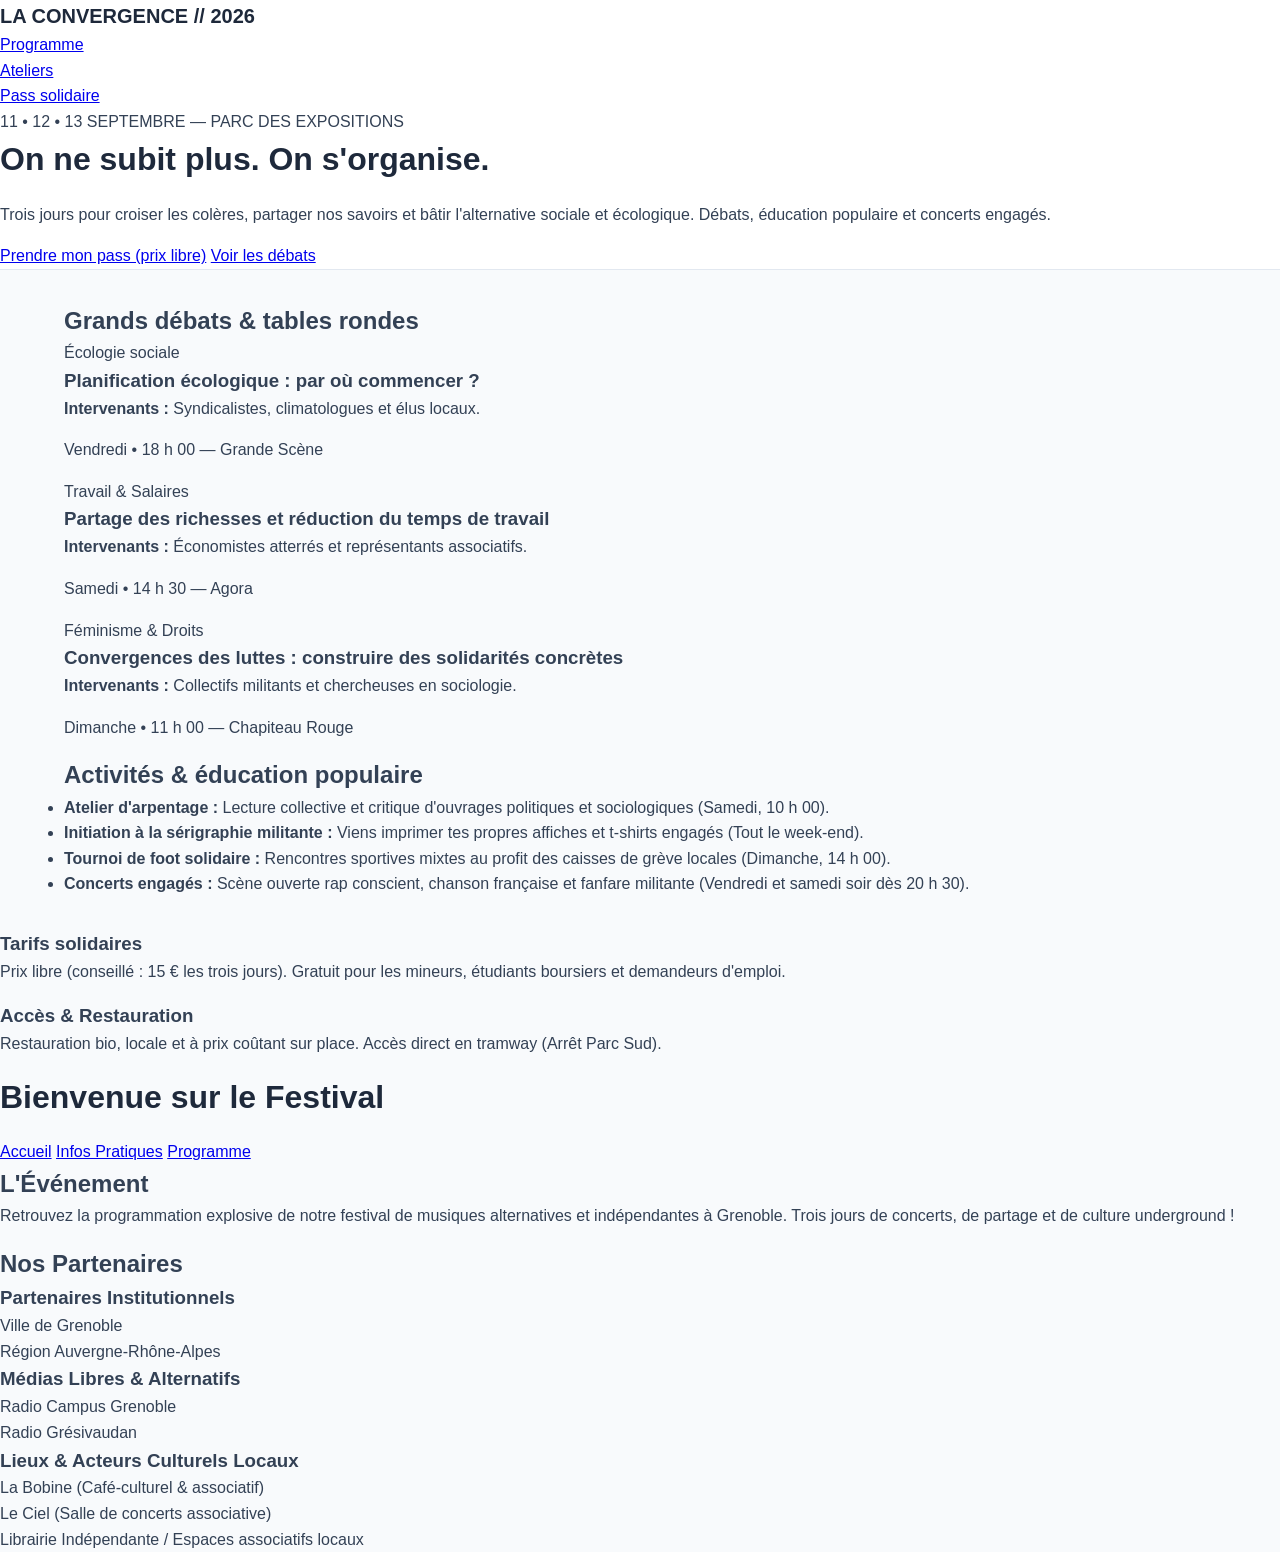
<file: accueil.html>
<!DOCTYPE html>
<html lang="fr">
<head>
    <meta charset="UTF-8">
    <meta name="viewport" content="width=device-width, initial-scale=1.0">
    <title>La Convergence — Festival des Luttes & des Idées 2026</title>
    <link rel="stylesheet" href="style.css">
</head>
<body>
    <header class="hero">
        <nav class="navbar">
            <span class="logo">LA CONVERGENCE // 2026</span>
            <ul>
                <li><a href="#programme">Programme</a></li>
                <li><a href="#ateliers">Ateliers</a></li>
                <li><a href="#infos" class="nav-cta">Pass solidaire</a></li>
            </ul>
        </nav>

        <div class="hero-content">
            <span class="badge-top">11 • 12 • 13 SEPTEMBRE — PARC DES EXPOSITIONS</span>
            <h1>
                <span>On ne subit plus.</span>
                <span class="highlight">On s'organise.</span>
            </h1>
            <p class="subtitle">
                Trois jours pour croiser les colères, partager nos savoirs et bâtir l'alternative sociale et écologique. Débats, éducation populaire et concerts engagés.
            </p>
            <div class="hero-actions">
                <a href="#infos" class="btn-primary">Prendre mon pass (prix libre)</a>
                <a href="#programme" class="btn-secondary">Voir les débats</a>
            </div>
        </div>
    </header>

    <main>
        <section id="programme" class="container">
            <h2>Grands débats & tables rondes</h2>
            <div class="grid">
                <article class="card">
                    <span class="tag">Écologie sociale</span>
                    <h3>Planification écologique : par où commencer ?</h3>
                    <p><strong>Intervenants :</strong> Syndicalistes, climatologues et élus locaux.</p>
                    <p class="time">Vendredi • 18 h 00 — Grande Scène</p>
                </article>

                <article class="card">
                    <span class="tag">Travail & Salaires</span>
                    <h3>Partage des richesses et réduction du temps de travail</h3>
                    <p><strong>Intervenants :</strong> Économistes atterrés et représentants associatifs.</p>
                    <p class="time">Samedi • 14 h 30 — Agora</p>
                </article>

                <article class="card">
                    <span class="tag">Féminisme & Droits</span>
                    <h3>Convergences des luttes : construire des solidarités concrètes</h3>
                    <p><strong>Intervenants :</strong> Collectifs militants et chercheuses en sociologie.</p>
                    <p class="time">Dimanche • 11 h 00 — Chapiteau Rouge</p>
                </article>
            </div>
        </section>

        <section id="ateliers" class="bg-light">
            <div class="container">
                <h2>Activités & éducation populaire</h2>
                <ul class="activity-list">
                    <li>
                        <strong>Atelier d'arpentage :</strong> Lecture collective et critique d'ouvrages politiques et sociologiques (Samedi, 10 h 00).
                    </li>
                    <li>
                        <strong>Initiation à la sérigraphie militante :</strong> Viens imprimer tes propres affiches et t-shirts engagés (Tout le week-end).
                    </li>
                    <li>
                        <strong>Tournoi de foot solidaire :</strong> Rencontres sportives mixtes au profit des caisses de grève locales (Dimanche, 14 h 00).
                    </li>
                    <li>
                        <strong>Concerts engagés :</strong> Scène ouverte rap conscient, chanson française et fanfare militante (Vendredi et samedi soir dès 20 h 30).
                    </li>
                </ul>
            </div>
        </section>
    </main>

    <footer id="infos">
        <div class="container footer-grid">
            <div>
                <h3>Tarifs solidaires</h3>
                <p>Prix libre (conseillé : 15 € les trois jours). Gratuit pour les mineurs, étudiants boursiers et demandeurs d'emploi.</p>
            </div>
            <div>
                <h3>Accès & Restauration</h3>
                <p>Restauration bio, locale et à prix coûtant sur place. Accès direct en tramway (Arrêt Parc Sud).</p>
            </div>
        </div>
          <div class="container">
        <h1>Bienvenue sur le Festival</h1>
        
        <!-- Navigation rapide -->
        <nav class="main-nav">
            <a href="accueil.html" class="active">Accueil</a>
            <a href="infos.html">Infos Pratiques</a>
            <a href="programme.html">Programme</a>
        </nav>

        <section class="intro">
            <h2>L'Événement</h2>
            <p>Retrouvez la programmation explosive de notre festival de musiques alternatives et indépendantes à Grenoble. Trois jours de concerts, de partage et de culture underground !</p>
        </section>

        <!-- Section Partenaires -->
        <section class="partners-section">
            <h2>Nos Partenaires</h2>

            <div class="partner-category">
                <h3>Partenaires Institutionnels</h3>
                <ul>
                    <li>Ville de Grenoble</li>
                    <li>Région Auvergne-Rhône-Alpes</li>
                </ul>
            </div>

            <div class="partner-category">
                <h3>Médias Libres & Alternatifs</h3>
                <ul>
                    <li>Radio Campus Grenoble</li>
                    <li>Radio Grésivaudan</li>
                </ul>
            </div>

            <div class="partner-category">
                <h3>Lieux & Acteurs Culturels Locaux</h3>
                <ul>
                    <li>La Bobine (Café-culturel & associatif)</li>
                    <li>Le Ciel (Salle de concerts associative)</li>
                    <li>Librairie Indépendante / Espaces associatifs locaux</li>
                </ul>
            </div>
        </section>
    </div>
    </footer>

</body>
</html>
</file>
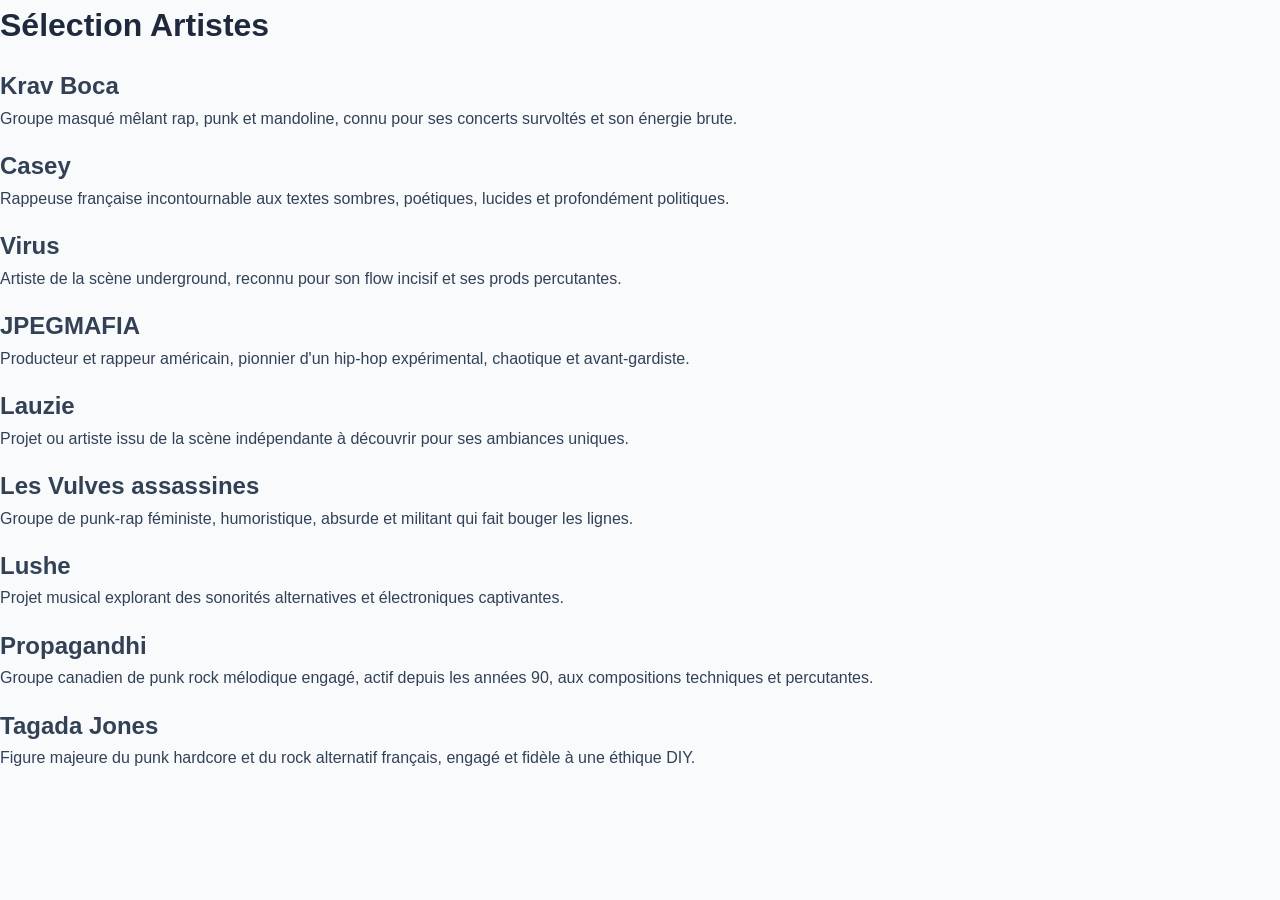
<file: artistes.html>
<!DOCTYPE html>
<html lang="fr">
<head>
    <meta charset="UTF-8">
    <meta name="viewport" content="width=device-width, initial-scale=1.0">
    <title>Présentation des Artistes</title>
    <link rel="stylesheet" href="style.css">
</head>
<body>

    <h1>Sélection Artistes</h1>

    <div class="grid">
        <div class="card">
            <h2>Krav Boca</h2>
            <p>Groupe masqué mêlant rap, punk et mandoline, connu pour ses concerts survoltés et son énergie brute.</p>
        </div>

        <div class="card">
            <h2>Casey</h2>
            <p>Rappeuse française incontournable aux textes sombres, poétiques, lucides et profondément politiques.</p>
        </div>

        <div class="card">
            <h2>Virus</h2>
            <p>Artiste de la scène underground, reconnu pour son flow incisif et ses prods percutantes.</p>
        </div>

        <div class="card">
            <h2>JPEGMAFIA</h2>
            <p>Producteur et rappeur américain, pionnier d'un hip-hop expérimental, chaotique et avant-gardiste.</p>
        </div>

        <div class="card">
            <h2>Lauzie</h2>
            <p>Projet ou artiste issu de la scène indépendante à découvrir pour ses ambiances uniques.</p>
        </div>

        <div class="card">
            <h2>Les Vulves assassines</h2>
            <p>Groupe de punk-rap féministe, humoristique, absurde et militant qui fait bouger les lignes.</p>
        </div>

        <div class="card">
            <h2>Lushe</h2>
            <p>Projet musical explorant des sonorités alternatives et électroniques captivantes.</p>
        </div>

        <div class="card">
            <h2>Propagandhi</h2>
            <p>Groupe canadien de punk rock mélodique engagé, actif depuis les années 90, aux compositions techniques et percutantes.</p>
        </div>

        <div class="card">
            <h2>Tagada Jones</h2>
            <p>Figure majeure du punk hardcore et du rock alternatif français, engagé et fidèle à une éthique DIY.</p>
        </div>
    </div>

</body>
</html>
</file>
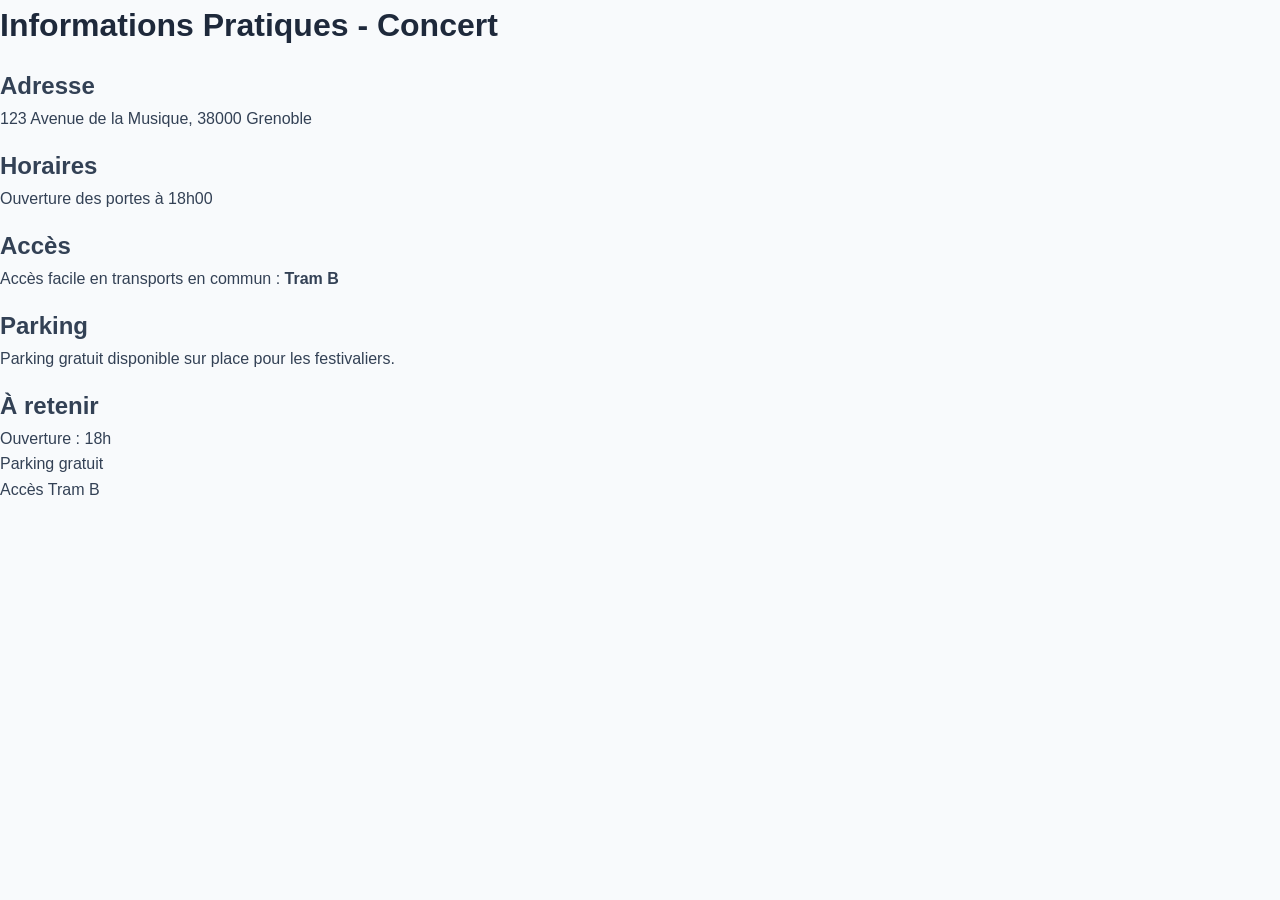
<file: infos.html>
<!DOCTYPE html>
<html lang="fr">
<head>
    <meta charset="UTF-8">
    <meta name="viewport" content="width=device-width, initial-scale=1.0">
    <title>Informations Pratiques - Concert</title>
    <link rel="stylesheet" href="style.css">
</head>
<body>

    <div class="container">
        <h1>Informations Pratiques - Concert</h1>

        <div class="info-section">
            <h2>Adresse</h2>
            <p>123 Avenue de la Musique, 38000 Grenoble</p>
        </div>

        <div class="info-section">
            <h2>Horaires</h2>
            <p>Ouverture des portes à 18h00</p>
        </div>

        <div class="info-section">
            <h2>Accès</h2>
            <p>Accès facile en transports en commun : <strong>Tram B</strong></p>
        </div>

        <div class="info-section">
            <h2>Parking</h2>
            <p>Parking gratuit disponible sur place pour les festivaliers.</p>
        </div>

        <div class="info-section">
            <h2>À retenir</h2>
            <ul>
                <li>Ouverture : 18h</li>
                <li>Parking gratuit</li>
                <li>Accès Tram B</li>
            </ul>
        </div>
    </div>

</body>
</html>
</file>
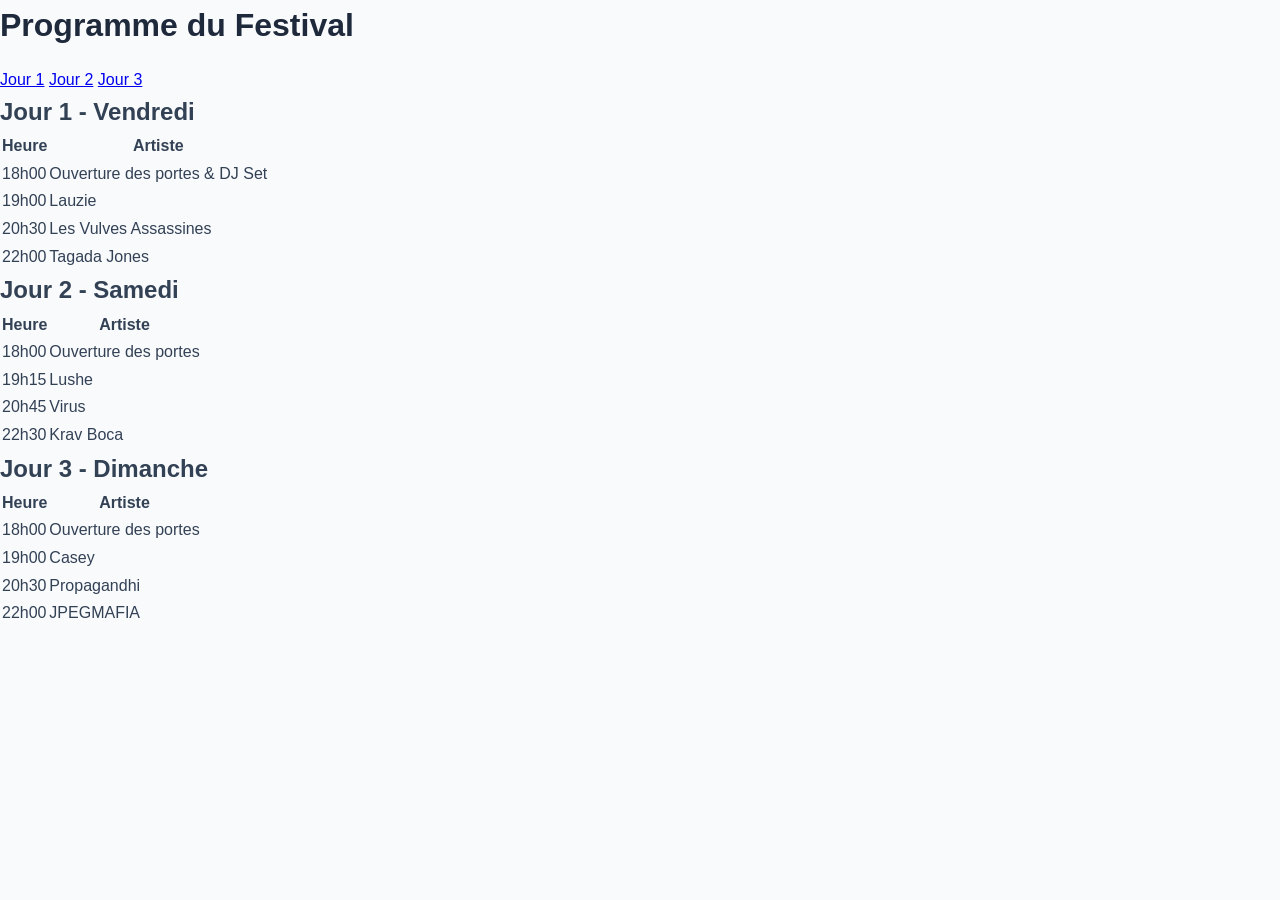
<file: programme.html>
<!DOCTYPE html>
<html lang="fr">
<head>
    <meta charset="UTF-8">
    <meta name="viewport" content="width=device-width, initial-scale=1.0">
    <title>Programme du Festival - Concert</title>
    <link rel="stylesheet" href="style.css">
</head>
<body>

    <div class="container">
        <h1>Programme du Festival</h1>

        <!-- Navigation par jour (simulation visuelle) -->
        <div class="tabs">
            <a href="#jour1" class="tab-btn active">Jour 1</a>
            <a href="#jour2" class="tab-btn">Jour 2</a>
            <a href="#jour3" class="tab-btn">Jour 3</a>
        </div>

        <!-- JOUR 1 -->
        <section id="jour1" class="day-section">
            <h2>Jour 1 - Vendredi</h2>
            <table>
                <thead>
                    <tr>
                        <th>Heure</th>
                        <th>Artiste</th>
                    </tr>
                </thead>
                <tbody>
                    <tr>
                        <td>18h00</td>
                        <td>Ouverture des portes & DJ Set</td>
                    </tr>
                    <tr>
                        <td>19h00</td>
                        <td>Lauzie</td>
                    </tr>
                    <tr>
                        <td>20h30</td>
                        <td>Les Vulves Assassines</td>
                    </tr>
                    <tr>
                        <td>22h00</td>
                        <td>Tagada Jones</td>
                    </tr>
                </tbody>
            </table>
        </section>

        <!-- JOUR 2 -->
        <section id="jour2" class="day-section">
            <h2>Jour 2 - Samedi</h2>
            <table>
                <thead>
                    <tr>
                        <th>Heure</th>
                        <th>Artiste</th>
                    </tr>
                </thead>
                <tbody>
                    <tr>
                        <td>18h00</td>
                        <td>Ouverture des portes</td>
                    </tr>
                    <tr>
                        <td>19h15</td>
                        <td>Lushe</td>
                    </tr>
                    <tr>
                        <td>20h45</td>
                        <td>Virus</td>
                    </tr>
                    <tr>
                        <td>22h30</td>
                        <td>Krav Boca</td>
                    </tr>
                </tbody>
            </table>
        </section>

        <!-- JOUR 3 -->
        <section id="jour3" class="day-section">
            <h2>Jour 3 - Dimanche</h2>
            <table>
                <thead>
                    <tr>
                        <th>Heure</th>
                        <th>Artiste</th>
                    </tr>
                </thead>
                <tbody>
                    <tr>
                        <td>18h00</td>
                        <td>Ouverture des portes</td>
                    </tr>
                    <tr>
                        <td>19h00</td>
                        <td>Casey</td>
                    </tr>
                    <tr>
                        <td>20h30</td>
                        <td>Propagandhi</td>
                    </tr>
                    <tr>
                        <td>22h00</td>
                        <td>JPEGMAFIA</td>
                    </tr>
                </tbody>
            </table>
        </section>
    </div>

</body>
</html>
</file>
<file: style.css>
/* --- 1. VARIABLES DE STYLE & COULEURS --- */
        :root {
            --primary-color: #1E293B;
            --accent-color: #3B82F6;
            --bg-color: #F8FAFC;
            --card-bg: #FFFFFF;
            --text-color: #334155;
            --font-family: 'Inter', sans-serif;
            
            /* --- 2. MARGES ET ESPACEMENTS --- */
            --spacing-sm: 8px;
            --spacing-md: 16px;
            --spacing-lg: 24px;
            --spacing-xl: 32px;
        }

        /* --- 3. RESET & STYLE GÉNÉRAL --- */
        * {
            margin: 0;
            padding: 0;
            box-sizing: border-box;
        }

        body {
            font-family: var(--font-family);
            background-color: var(--bg-color);
            color: var(--text-color);
            line-height: 1.6;
        }

        /* --- 4. MENU HORIZONTAL --- */
        header {
            background-color: var(--card-bg);
            border-bottom: 1px solid #E2E8F0;
            position: sticky;
            top: 0;
            z-index: 100;
        }

        .nav-container {
            max-width: 1200px;
            margin: 0 auto;
            padding: var(--spacing-md) var(--spacing-lg);
            display: flex;
            justify-content: space-between;
            align-items: center;
        }

        .logo {
            font-weight: 700;
            font-size: 1.25rem;
            color: var(--primary-color);
            text-decoration: none;
        }

        .nav-menu {
            list-style: none;
            display: flex;
            gap: var(--spacing-lg); /* Espace entre les éléments du menu */
        }

        .nav-menu a {
            text-decoration: none;
            color: var(--text-color);
            font-weight: 500;
            transition: color 0.2s ease;
        }

        .nav-menu a:hover {
            color: var(--accent-color);
        }

        /* --- 5. CONTENU PRINCIPAL & MARGES --- */
        main {
            max-width: 1200px;
            margin: var(--spacing-xl) auto;
            padding: 0 var(--spacing-lg);
        }

        .hero-section {
            background-color: var(--card-bg);
            padding: var(--spacing-xl);
            border-radius: 12px;
            box-shadow: 0 4px 6px -1px rgba(0, 0, 0, 0.05);
            margin-bottom: var(--spacing-xl);
        }

        h1 {
            color: var(--primary-color);
            margin-bottom: var(--spacing-md);
            font-size: 2rem;
        }

        p {
            margin-bottom: var(--spacing-md);
        }

        .btn {
            display: inline-block;
            background-color: var(--accent-color);
            color: white;
            padding: 10px 20px;
            border-radius: 6px;
            text-decoration: none;
            font-weight: 500;
            transition: background-color 0.2s;
        }

        .btn:hover {
            background-color: #2563EB;
        }
</file>
